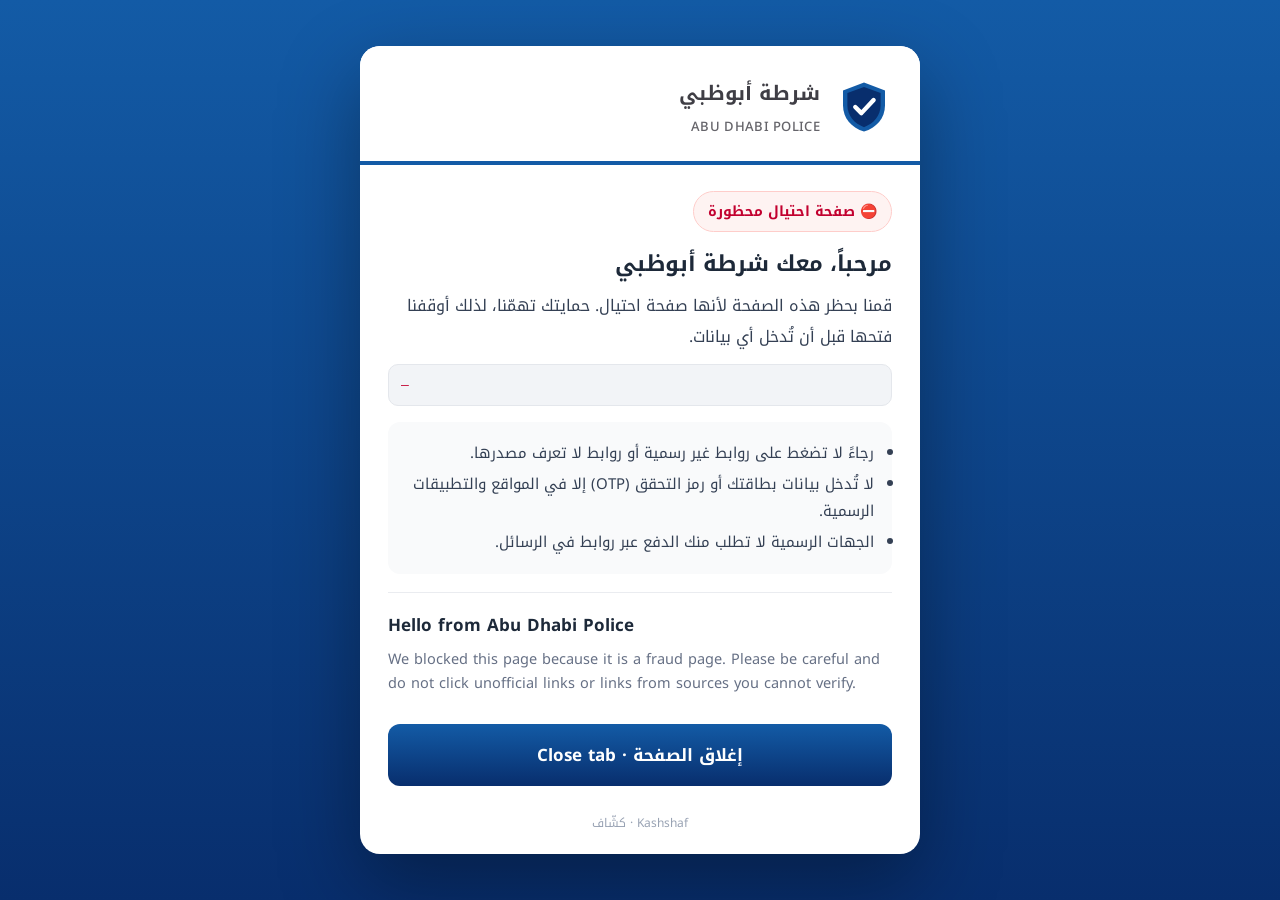
<file: extension/blocked.html>
<!doctype html>
<html lang="ar" dir="rtl">
<head>
<meta charset="utf-8">
<meta name="viewport" content="width=device-width, initial-scale=1">
<title>تم حظر هذه الصفحة | Page blocked</title>
<link href="https://fonts.googleapis.com/css2?family=Noto+Kufi+Arabic:wght@400;600;700&display=swap" rel="stylesheet">
<style>
  :root { --navy:#082E6D; --navy2:#135BA6; --gold:#ffffff; --red:#C2002F; --ink:#1d2939; --muted:#667085; --bg:#f2f4f7; }
  * { box-sizing: border-box; }
  body { margin:0; min-height:100vh; display:flex; align-items:center; justify-content:center; padding:16px;
         background: linear-gradient(180deg, #135BA6 0%, #082E6D 100%);
         font-family: "Noto Kufi Arabic", Arial, sans-serif; color: var(--ink); }
  .card { width:100%; max-width:560px; background:#fff; border-radius:20px; overflow:hidden;
          box-shadow: 0 30px 80px rgba(0,0,0,.35); }
  .top { background:#fff; color:#3F3E45; padding:28px 28px 22px;
         display:flex; align-items:center; gap:16px; border-bottom: 4px solid #135BA6; }
  .top svg { flex: 0 0 56px; }
  .org { font-size:20px; font-weight:700; }
  .org small { display:block; font-size:13px; font-weight:500; opacity:.8; margin-top:2px; letter-spacing:.3px; }
  .content { padding:26px 28px 8px; }
  .badge { display:inline-flex; align-items:center; gap:8px; background:#fef3f2; color:var(--red);
           border:1px solid #fecdca; border-radius:999px; padding:6px 14px; font-size:14px; font-weight:700; }
  h1 { font-size:22px; margin:16px 0 10px; line-height:1.5; }
  p { font-size:16px; line-height:1.9; margin:0 0 12px; color:#344054; }
  .url { direction:ltr; text-align:left; background:var(--bg); border:1px solid #e4e7ec; border-radius:10px;
         padding:10px 12px; font:13px/1.5 ui-monospace, Menlo, monospace; color:var(--red); word-break:break-all; margin:6px 0 16px; }
  .tips { background:#f9fafb; border-radius:12px; padding:14px 18px; margin: 4px 0 18px; }
  .tips li { margin:4px 0; font-size:15px; line-height:1.8; color:#344054; }
  .en { direction:ltr; text-align:left; border-top:1px solid #eaecf0; padding-top:16px; margin-top:6px; }
  .en h2 { font-size:17px; margin:0 0 6px; }
  .en p { font-size:14.5px; line-height:1.7; color:var(--muted); }
  .actions { padding: 8px 28px 26px; }
  button { width:100%; border:0; border-radius:12px; padding:15px; font-size:17px; font-weight:700; cursor:pointer;
           background:linear-gradient(180deg,#135BA6,#082E6D); color:#fff; font-family:inherit; }
  button:hover { background:var(--navy2); }
  button:focus-visible { outline:3px solid #135BA6; outline-offset:2px; }
  .report { border:1px solid #fecdca; background:#fffbfa; border-radius:12px; padding:14px 18px; margin: 4px 0 18px; }
  .report p { font-size:15px; margin: 6px 0 12px; }
  .report-btn { display:block; text-align:center; border:2px solid var(--red); color:var(--red); border-radius:12px; padding:12px;
                font-weight:700; text-decoration:none; }
  .report-btn:hover { background:#fef3f2; } .report-btn:focus-visible { outline:3px solid #135BA6; outline-offset:2px; }
  /* Suspicious, under review: amber instead of red, so it never reads as a confirmed fraud */
  body.review { background: linear-gradient(180deg, #B54708 0%, #7A2E0E 100%); }
  .review .top { border-bottom-color: #DC6803; }
  .review .badge { background:#FFFAEB; color:#B54708; border-color:#FEDF89; }
  .review .url { color:#B54708; }
  .status { display:flex; flex-direction:column; gap:4px; background:#FFFAEB; border:1px solid #FEDF89; border-inline-start:4px solid #DC6803;
            border-radius:10px; padding:12px 14px; margin: 0 0 14px; color:#7A2E0E; font-size:15px; line-height:1.8; }
  .status[hidden] { display:none; }
  .closed { display:none; text-align:center; color:var(--muted); font-size:14px; margin-top:10px; }
  .foot { text-align:center; font-size:12px; color:#98a2b3; padding: 0 28px 20px; }
</style>
</head>
<body>
<main class="card" role="alertdialog" aria-labelledby="title" aria-describedby="msg">
  <div class="top">
    <svg width="56" height="56" viewBox="0 0 64 64" aria-hidden="true">
      <path d="M32 4 8 13v17c0 15 10 26 24 30 14-4 24-15 24-30V13L32 4z" fill="#135BA6"/>
      <path d="M32 9 13 16v14c0 12 8 21 19 25 11-4 19-13 19-25V16L32 9z" fill="#082E6D"/>
      <path d="M22 32l7 7 14-15" stroke="#fff" stroke-width="5" fill="none" stroke-linecap="round" stroke-linejoin="round"/>
    </svg>
    <div class="org">شرطة أبوظبي<small>ABU DHABI POLICE</small></div>
  </div>

  <div class="content">
    <span class="badge">⛔ صفحة احتيال محظورة</span>
    <h1 id="title">مرحباً، معك شرطة أبوظبي</h1>
    <div class="status" id="status" hidden>
      <b>الحالة: محظور مؤقتاً، قيد المراجعة</b>
      <span>تتحقق الجهات المختصة في شرطة أبوظبي من هذا الموقع الآن. يبقى محظوراً حتى يصدر قرارها.</span>
    </div>
    <p id="msg">قمنا بحظر هذه الصفحة لأنها صفحة احتيال. حمايتك تهمّنا، لذلك أوقفنا فتحها قبل أن تُدخل أي بيانات.</p>
    <div class="url" id="url" aria-label="الرابط المحظور"></div>
    <ul class="tips">
      <li>رجاءً لا تضغط على روابط غير رسمية أو روابط لا تعرف مصدرها.</li>
      <li>لا تُدخل بيانات بطاقتك أو رمز التحقق (OTP) إلا في المواقع والتطبيقات الرسمية.</li>
      <li>الجهات الرسمية لا تطلب منك الدفع عبر روابط في الرسائل.</li>
    </ul>

    <div class="report">
      <b>هل أدخلت بياناتك أو دفعت مبلغاً؟</b>
      <p>بلّغ شرطة أبوظبي الآن. نتحقق من هويتك عبر UAE PASS، فيصل بلاغك إلى المحلل مباشرة مع أدلة الموقع.</p>
      <a class="report-btn" id="reportLink" href="/report">بلاغ موثّق عبر UAE PASS · Report with UAE PASS</a>
    </div>

    <div class="en">
      <h2>Hello from Abu Dhabi Police</h2>
      <p>We blocked this page because it is a fraud page. Please be careful and do not click unofficial links or links from sources you cannot verify.</p>
    </div>
  </div>

  <div class="actions">
    <button id="close" type="button">إغلاق الصفحة · Close tab</button>
    <p class="closed" id="closed">يمكنك إغلاق هذه النافذة الآن · You can close this tab now</p>
  </div>
  <div class="foot">Kashshaf · كشّاف</div>
</main>
<script src="blocked.js"></script>
</body>
</html>
</file>
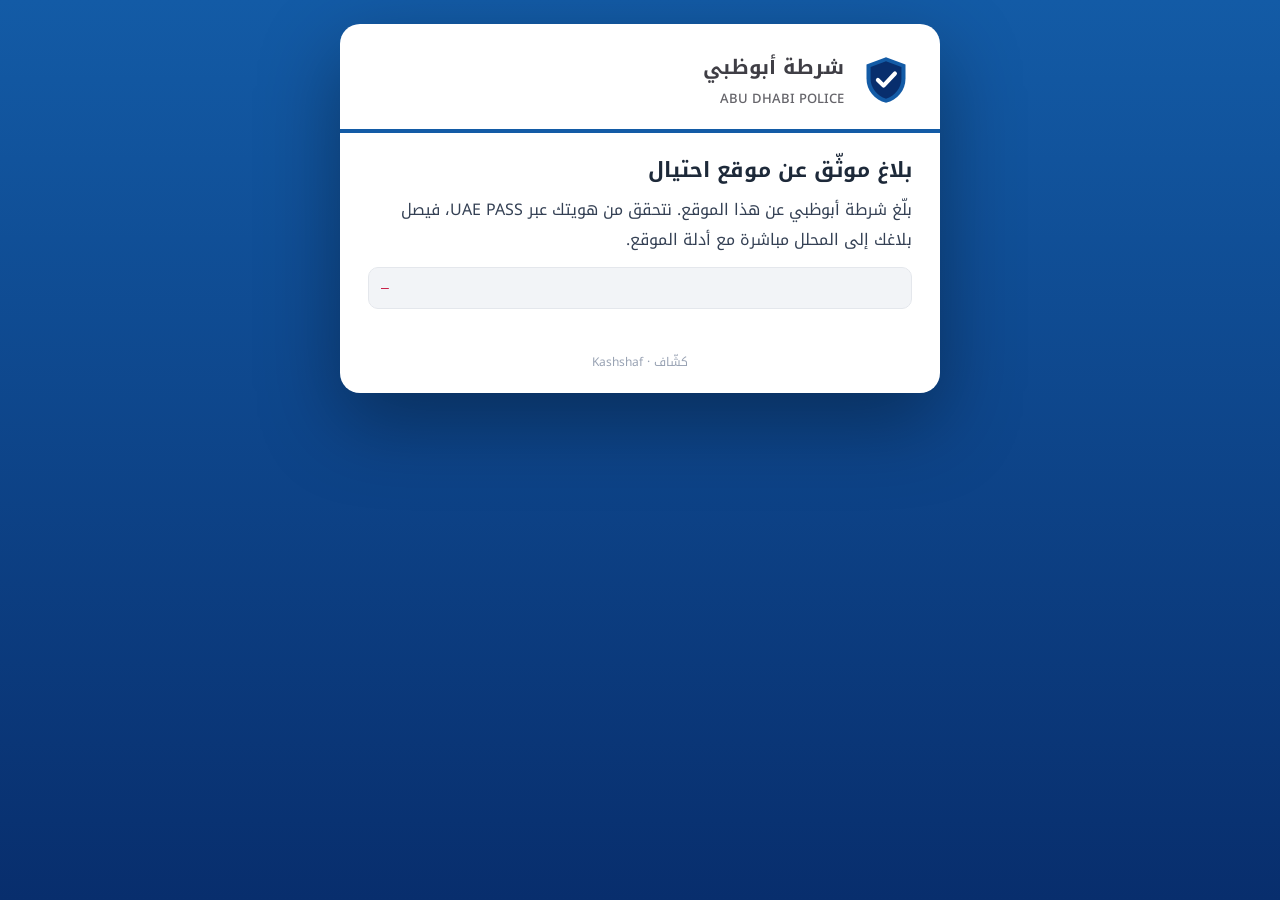
<file: web/report.html>
<!doctype html>
<html lang="ar" dir="rtl">
<head>
<meta charset="utf-8">
<meta name="viewport" content="width=device-width, initial-scale=1">
<title>بلاغ موثّق | شرطة أبوظبي · Verified report</title>
<link href="https://fonts.googleapis.com/css2?family=Noto+Kufi+Arabic:wght@400;600;700&display=swap" rel="stylesheet">
<style>
  :root { --navy:#082E6D; --blue:#135BA6; --red:#C2002F; --green:#0B7A53; --ink:#1d2939; --muted:#667085; --bg:#f2f4f7; --line:#e4e7ec; }
  * { box-sizing: border-box; }
  body { margin:0; min-height:100vh; display:flex; align-items:flex-start; justify-content:center; padding:24px 16px;
         background: linear-gradient(180deg, #135BA6 0%, #082E6D 100%); font-family: "Noto Kufi Arabic", Arial, sans-serif; color: var(--ink); }
  .card { width:100%; max-width:600px; background:#fff; border-radius:20px; overflow:hidden; box-shadow: 0 30px 80px rgba(0,0,0,.35); }
  .top { display:flex; align-items:center; gap:16px; padding:24px 28px 18px; border-bottom: 4px solid var(--blue); }
  .org { font-size:20px; font-weight:700; color:#3F3E45; } .org small { display:block; font-size:13px; font-weight:500; opacity:.8; }
  .content { padding: 22px 28px 26px; }
  h1 { font-size:21px; margin: 0 0 8px; line-height:1.5; }
  p { line-height:1.9; margin: 0 0 12px; color:#344054; }
  .url { direction:ltr; text-align:left; background:var(--bg); border:1px solid var(--line); border-radius:10px; padding:10px 12px;
         font:13px/1.5 ui-monospace, Menlo, monospace; color:var(--red); word-break:break-all; margin:6px 0 16px; }
  .who { display:flex; justify-content:space-between; gap:12px; flex-wrap:wrap; background:#ECFDF3; border:1px solid #ABEFC6;
         border-radius:12px; padding:12px 14px; margin: 4px 0 16px; }
  .who b { display:block; } .who small { color: var(--muted); } .badge { color: var(--green); font-weight:700; font-size:13px; }
  fieldset { border:1px solid var(--line); border-radius:12px; padding: 10px 14px 12px; margin: 0 0 14px; }
  legend { font-weight:700; padding: 0 6px; }
  .opt { display:flex; align-items:center; gap:8px; margin: 6px 0; cursor:pointer; }
  label.field { display:block; font-weight:600; margin: 0 0 12px; }
  input[type=number], select, textarea { width:100%; margin-top:6px; padding:10px 12px; border:1px solid #d0d5dd; border-radius:10px;
         font: inherit; font-weight: 400; background:#fff; }
  textarea { min-height: 84px; resize: vertical; }
  .btn { display:inline-block; width:100%; text-align:center; border:0; border-radius:12px; padding:14px; font-size:16px; font-weight:700;
         cursor:pointer; font-family:inherit; text-decoration:none; background:linear-gradient(180deg,#135BA6,#082E6D); color:#fff; }
  .btn:focus-visible, input:focus-visible, select:focus-visible, textarea:focus-visible { outline:3px solid var(--blue); outline-offset:2px; }
  .btn[disabled] { opacity:.6; cursor:wait; }
  .error { color: var(--red); font-weight:600; }
  .ref { font: 700 22px ui-monospace, Menlo, monospace; direction:ltr; color: var(--navy); }
  .advice { background:#FFFAEB; border:1px solid #FEDF89; border-radius:12px; padding: 12px 18px; margin: 14px 0; }
  .advice li { margin: 4px 0; line-height:1.8; }
  .foot { text-align:center; font-size:12px; color:#98a2b3; padding: 0 28px 20px; }
</style>
</head>
<body>
<main class="card">
  <div class="top">
    <svg width="52" height="52" viewBox="0 0 64 64" aria-hidden="true">
      <path d="M32 4 8 13v17c0 15 10 26 24 30 14-4 24-15 24-30V13L32 4z" fill="#135BA6"/>
      <path d="M32 9 13 16v14c0 12 8 21 19 25 11-4 19-13 19-25V16L32 9z" fill="#082E6D"/>
      <path d="M22 32l7 7 14-15" stroke="#fff" stroke-width="5" fill="none" stroke-linecap="round" stroke-linejoin="round"/>
    </svg>
    <div class="org">شرطة أبوظبي<small>ABU DHABI POLICE</small></div>
  </div>

  <!-- Before UAE PASS (or after a cancel) -->
  <section id="intro" class="content" hidden>
    <h1>بلاغ موثّق عن موقع احتيال</h1>
    <p>بلّغ شرطة أبوظبي عن هذا الموقع. نتحقق من هويتك عبر UAE PASS، فيصل بلاغك إلى المحلل مباشرة مع أدلة الموقع.</p>
    <div class="url" id="introUrl"></div>
    <p class="error" id="introMsg" role="alert"></p>
    <a class="btn" id="startBtn" href="#">متابعة عبر UAE PASS</a>
  </section>

  <!-- After UAE PASS: the report form -->
  <section id="form" class="content" hidden>
    <h1>أخبرنا بما حدث</h1>
    <div class="who">
      <div><b id="who"></b><small dir="ltr" id="whoEn"></small></div>
      <div><span class="badge">✓ هوية موثّقة عبر UAE PASS</span><br><small id="level"></small> · <small id="idn" dir="ltr"></small></div>
    </div>
    <p>الموقع الذي تبلّغ عنه:</p>
    <div class="url" id="reportUrl"></div>
    <form id="reportForm">
      <fieldset>
        <legend>ماذا فعلت في الموقع؟</legend>
        <label class="opt"><input type="checkbox" name="what" value="card"> أدخلت بيانات بطاقتي البنكية</label>
        <label class="opt"><input type="checkbox" name="what" value="otp"> أدخلت رمز التحقق (OTP)</label>
        <label class="opt"><input type="checkbox" name="what" value="id"> أدخلت رقم الهوية أو بياناتي الشخصية</label>
        <label class="opt"><input type="checkbox" name="what" value="password"> أدخلت كلمة مرور</label>
        <label class="opt"><input type="checkbox" name="what" value="paid"> دفعت مبلغاً</label>
        <label class="opt"><input type="checkbox" name="what" value="nothing"> لم أُدخل شيئاً، أبلّغ فقط</label>
      </fieldset>
      <label class="field">المبلغ المدفوع بالدرهم (إن وُجد)<input type="number" id="amount" min="0" step="0.01" inputmode="decimal" dir="ltr"></label>
      <label class="field">كيف وصلك الرابط؟
        <select id="channel">
          <option value="">اختر</option><option value="sms">رسالة نصية</option><option value="whatsapp">واتساب</option>
          <option value="email">بريد إلكتروني</option><option value="search">نتائج البحث</option><option value="ad">إعلان</option>
          <option value="social">وسائل التواصل</option><option value="other">غير ذلك</option>
        </select></label>
      <label class="field">تفاصيل أخرى (اختياري)<textarea id="notes" maxlength="2000"></textarea></label>
      <label class="opt"><input type="checkbox" id="contact"> أوافق على أن تتواصل معي الشرطة عبر هاتفي وبريدي في UAE PASS</label>
      <p class="error" id="formMsg" role="alert"></p>
      <button class="btn" type="submit" id="sendBtn">إرسال البلاغ</button>
    </form>
  </section>

  <!-- Sent -->
  <section id="done" class="content" hidden>
    <h1>وصل بلاغك إلى شرطة أبوظبي</h1>
    <p>رقم البلاغ، احتفظ به:</p>
    <p class="ref" id="ref"></p>
    <div class="advice"><b>ماذا تفعل الآن:</b><ul id="advice"></ul></div>
    <p>للتواصل مع شرطة أبوظبي: خدمة أمان <b dir="ltr">8002626</b> · الطوارئ <b dir="ltr">999</b></p>
  </section>
  <div class="foot">كشّاف · Kashshaf</div>
</main>
<script src="report.js"></script>
</body>
</html>
</file>
